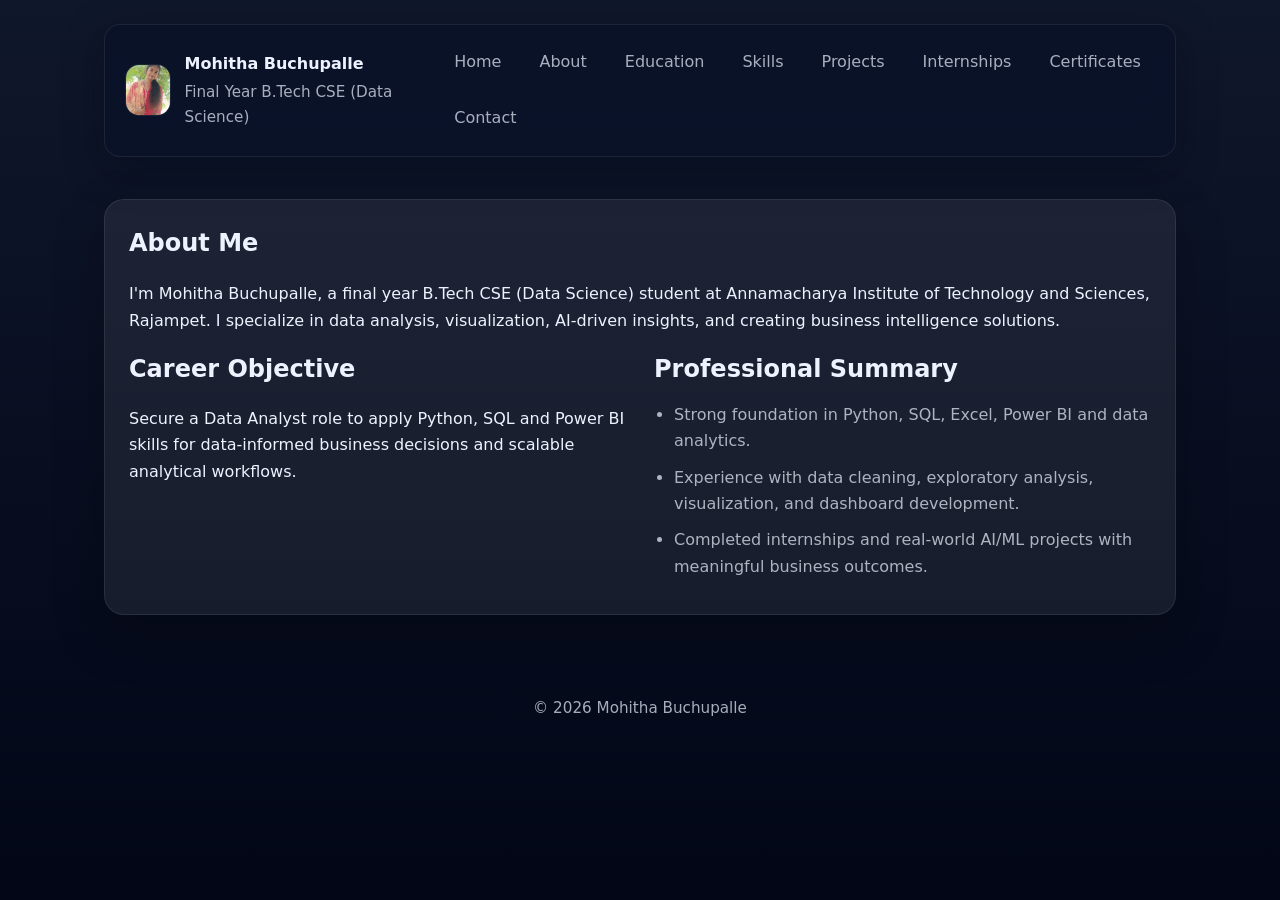
<file: about.html>
﻿<!doctype html>
<html lang="en">
<head>
  <meta charset="utf-8">
  <meta name="viewport" content="width=device-width, initial-scale=1">
  <meta name="description" content="About Mohitha Buchupalle - Final Year B.Tech CSE (Data Science)">
  <title>About | Mohitha Buchupalle</title>
  <link rel="stylesheet" href="style.css">
</head>
<body>
  <div class="container">
    <nav class="nav">
      <div class="brand"><img src="profile.jpg" alt="Mohitha profile"><div><strong>Mohitha Buchupalle</strong><span>Final Year B.Tech CSE (Data Science)</span></div></div>
      <div class="links">
        <a href="index.html">Home</a>
        <a href="about.html">About</a>
        <a href="education.html">Education</a>
        <a href="skills.html">Skills</a>
        <a href="projects.html">Projects</a>
        <a href="internships.html">Internships</a>
        <a href="certificates.html">Certificates</a>
        <a href="contact.html">Contact</a>
      </div>
    </nav>
    <main>
      <section class="section reveal card">
        <h1>About Me</h1>
        <p>I'm Mohitha Buchupalle, a final year B.Tech CSE (Data Science) student at Annamacharya Institute of Technology and Sciences, Rajampet. I specialize in data analysis, visualization, AI-driven insights, and creating business intelligence solutions.</p>
        <div class="split-grid">
          <div>
            <h2>Career Objective</h2>
            <p>Secure a Data Analyst role to apply Python, SQL and Power BI skills for data-informed business decisions and scalable analytical workflows.</p>
          </div>
          <div>
            <h2>Professional Summary</h2>
            <ul>
              <li>Strong foundation in Python, SQL, Excel, Power BI and data analytics.</li>
              <li>Experience with data cleaning, exploratory analysis, visualization, and dashboard development.</li>
              <li>Completed internships and real-world AI/ML projects with meaningful business outcomes.</li>
            </ul>
          </div>
        </div>
      </section>
    </main>
    <footer class="footer">
      <p>© 2026 Mohitha Buchupalle</p>
    </footer>
  </div>
  <script src="script.js"></script>
</body>
</html>
</file>
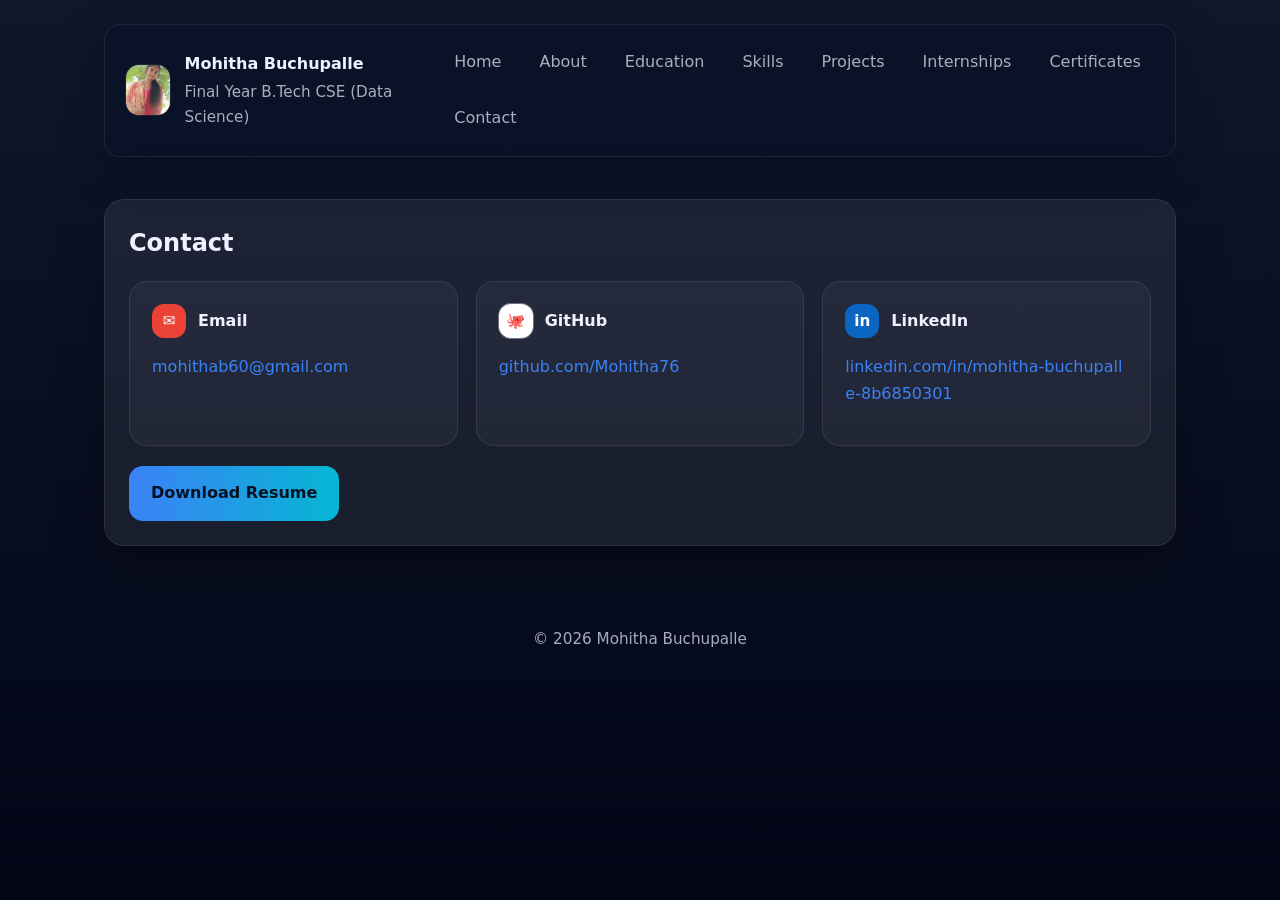
<file: contact.html>
﻿<!doctype html>
<html lang="en">
<head>
  <meta charset="utf-8">
  <meta name="viewport" content="width=device-width, initial-scale=1">
  <meta name="description" content="Contact Mohitha Buchupalle for data analytics and AI roles">
  <title>Contact | Mohitha Buchupalle</title>
  <link rel="stylesheet" href="style.css">
</head>
<body>
  <div class="container">
    <nav class="nav">
      <div class="brand"><img src="profile.jpg" alt="Mohitha profile"><div><strong>Mohitha Buchupalle</strong><span>Final Year B.Tech CSE (Data Science)</span></div></div>
      <div class="links">
        <a href="index.html">Home</a>
        <a href="about.html">About</a>
        <a href="education.html">Education</a>
        <a href="skills.html">Skills</a>
        <a href="projects.html">Projects</a>
        <a href="internships.html">Internships</a>
        <a href="certificates.html">Certificates</a>
        <a href="contact.html">Contact</a>
      </div>
    </nav>
    <main>
      <section class="section reveal card">
        <h1>Contact</h1>
        <div class="contact-grid">
          <div class="contact-card contact-email">
            <div class="contact-row"><span class="contact-icon">✉</span><strong>Email</strong></div>
            <p><a href="mailto:mohithab60@gmail.com">mohithab60@gmail.com</a></p>
          </div>
          <div class="contact-card contact-github">
            <div class="contact-row"><span class="contact-icon">🐙</span><strong>GitHub</strong></div>
            <p><a href="https://github.com/Mohitha76" target="_blank" rel="noopener noreferrer">github.com/Mohitha76</a></p>
          </div>
          <div class="contact-card contact-linkedin">
            <div class="contact-row"><span class="contact-icon">in</span><strong>LinkedIn</strong></div>
            <p><a href="https://www.linkedin.com/in/mohitha-buchupalle-8b6850301/" target="_blank" rel="noopener noreferrer">linkedin.com/in/mohitha-buchupalle-8b6850301</a></p>
          </div>
        </div>
        <div class="contact-actions"><a class="btn" href="resume.pdf" download>Download Resume</a></div>
      </section>
    </main>
    <footer class="footer">
      <p>© 2026 Mohitha Buchupalle</p>
    </footer>
  </div>
  <script src="script.js"></script>
</body>
</html>
</file>
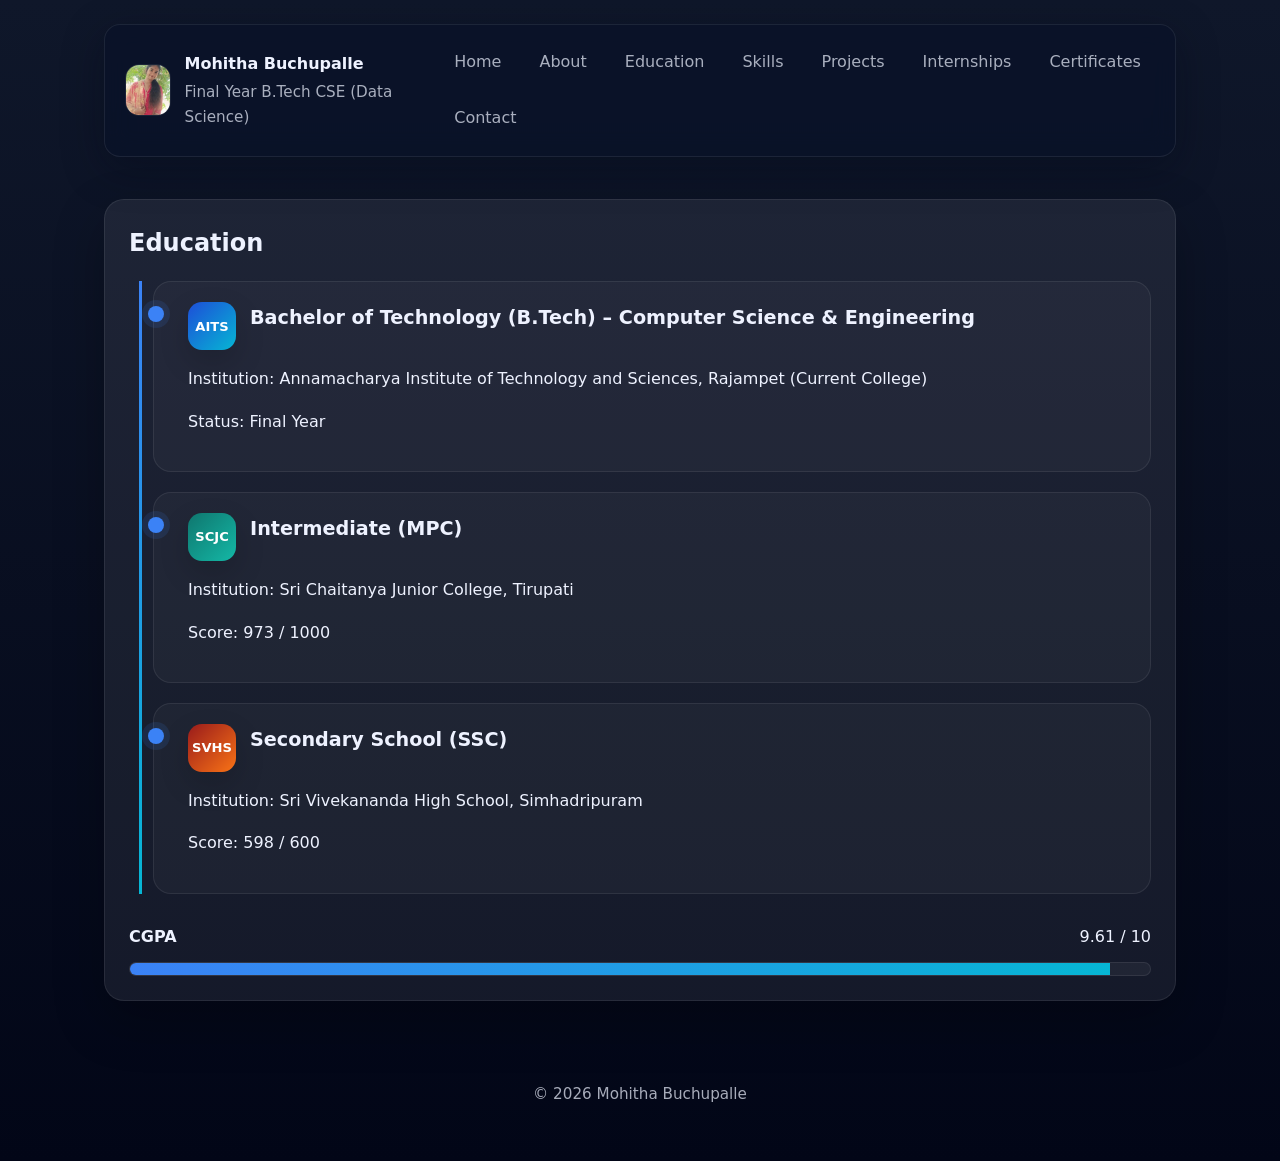
<file: education.html>
﻿<!doctype html>
<html lang="en">
<head>
  <meta charset="utf-8">
  <meta name="viewport" content="width=device-width, initial-scale=1">
  <meta name="description" content="Education timeline and CGPA progress for Mohitha Buchupalle">
  <title>Education | Mohitha Buchupalle</title>
  <link rel="stylesheet" href="style.css">
</head>
<body>
  <div class="container">
    <nav class="nav">
      <div class="brand"><img src="profile.jpg" alt="Mohitha profile"><div><strong>Mohitha Buchupalle</strong><span>Final Year B.Tech CSE (Data Science)</span></div></div>
      <div class="links">
        <a href="index.html">Home</a>
        <a href="about.html">About</a>
        <a href="education.html">Education</a>
        <a href="skills.html">Skills</a>
        <a href="projects.html">Projects</a>
        <a href="internships.html">Internships</a>
        <a href="certificates.html">Certificates</a>
        <a href="contact.html">Contact</a>
      </div>
    </nav>
    <main>
      <section class="section reveal card">
        <h1>Education</h1>
        <div class="timeline">
          <div class="timeline-item">
            <span class="timeline-marker"></span>
            <div class="education-entry">
              <div class="edu-title"><span class="edu-logo edu-aits">AITS</span><h2>Bachelor of Technology (B.Tech) – Computer Science & Engineering</h2></div>
              <p>Institution: Annamacharya Institute of Technology and Sciences, Rajampet (Current College)</p>
              <p>Status: Final Year</p>
            </div>
          </div>
          <div class="timeline-item">
            <span class="timeline-marker"></span>
            <div class="education-entry">
              <div class="edu-title"><span class="edu-logo edu-chaitanya">SCJC</span><h2>Intermediate (MPC)</h2></div>
              <p>Institution: Sri Chaitanya Junior College, Tirupati</p>
              <p>Score: 973 / 1000</p>
            </div>
          </div>
          <div class="timeline-item">
            <span class="timeline-marker"></span>
            <div class="education-entry">
              <div class="edu-title"><span class="edu-logo edu-vivekananda">SVHS</span><h2>Secondary School (SSC)</h2></div>
              <p>Institution: Sri Vivekananda High School, Simhadripuram</p>
              <p>Score: 598 / 600</p>
            </div>
          </div>
        </div>
        <div class="progress-card">
          <div class="progress-header">
            <div><strong>CGPA</strong></div>
            <div>9.61 / 10</div>
          </div>
          <div class="progress"><i data-progress="96.1"></i></div>
        </div>
      </section>
    </main>
    <footer class="footer">
      <p>© 2026 Mohitha Buchupalle</p>
    </footer>
  </div>
  <script src="script.js"></script>
</body>
</html>
</file>
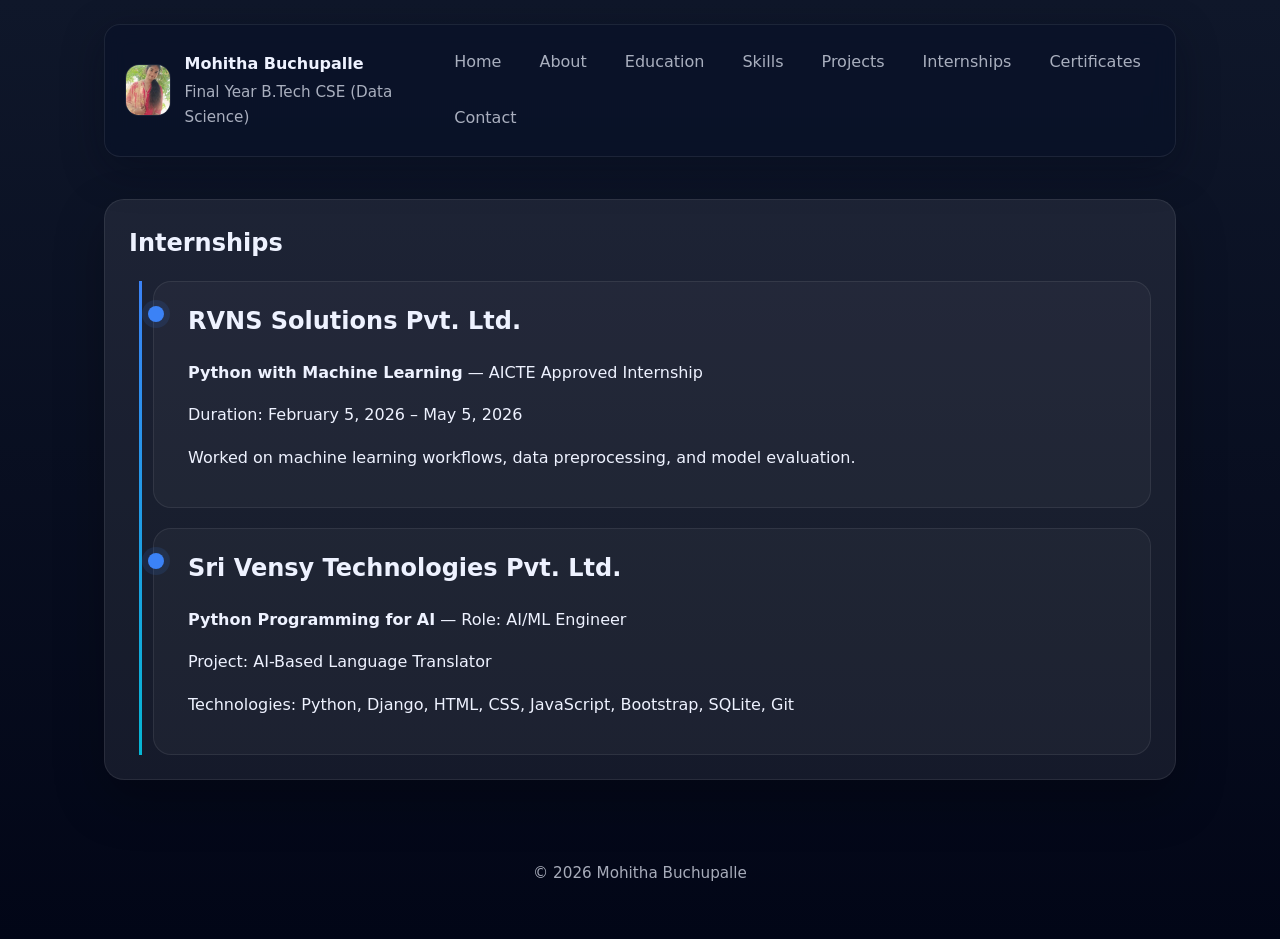
<file: internships.html>
﻿<!doctype html>
<html lang="en">
<head>
  <meta charset="utf-8">
  <meta name="viewport" content="width=device-width, initial-scale=1">
  <meta name="description" content="Internships completed by Mohitha Buchupalle">
  <title>Internships | Mohitha Buchupalle</title>
  <link rel="stylesheet" href="style.css">
</head>
<body>
  <div class="container">
    <nav class="nav">
      <div class="brand"><img src="profile.jpg" alt="Mohitha profile"><div><strong>Mohitha Buchupalle</strong><span>Final Year B.Tech CSE (Data Science)</span></div></div>
      <div class="links">
        <a href="index.html">Home</a>
        <a href="about.html">About</a>
        <a href="education.html">Education</a>
        <a href="skills.html">Skills</a>
        <a href="projects.html">Projects</a>
        <a href="internships.html">Internships</a>
        <a href="certificates.html">Certificates</a>
        <a href="contact.html">Contact</a>
      </div>
    </nav>
    <main>
      <section class="section reveal card">
        <h1>Internships</h1>
        <div class="timeline">
          <div class="timeline-item">
            <span class="timeline-marker"></span>
            <div>
              <h2>RVNS Solutions Pvt. Ltd.</h2>
              <p><strong>Python with Machine Learning</strong> — AICTE Approved Internship</p>
              <p>Duration: February 5, 2026 – May 5, 2026</p>
              <p>Worked on machine learning workflows, data preprocessing, and model evaluation.</p>
            </div>
          </div>
          <div class="timeline-item">
            <span class="timeline-marker"></span>
            <div>
              <h2>Sri Vensy Technologies Pvt. Ltd.</h2>
              <p><strong>Python Programming for AI</strong> — Role: AI/ML Engineer</p>
              <p>Project: AI-Based Language Translator</p>
              <p>Technologies: Python, Django, HTML, CSS, JavaScript, Bootstrap, SQLite, Git</p>
            </div>
          </div>
        </div>
      </section>
    </main>
    <footer class="footer">
      <p>© 2026 Mohitha Buchupalle</p>
    </footer>
  </div>
  <script src="script.js"></script>
</body>
</html>
</file>
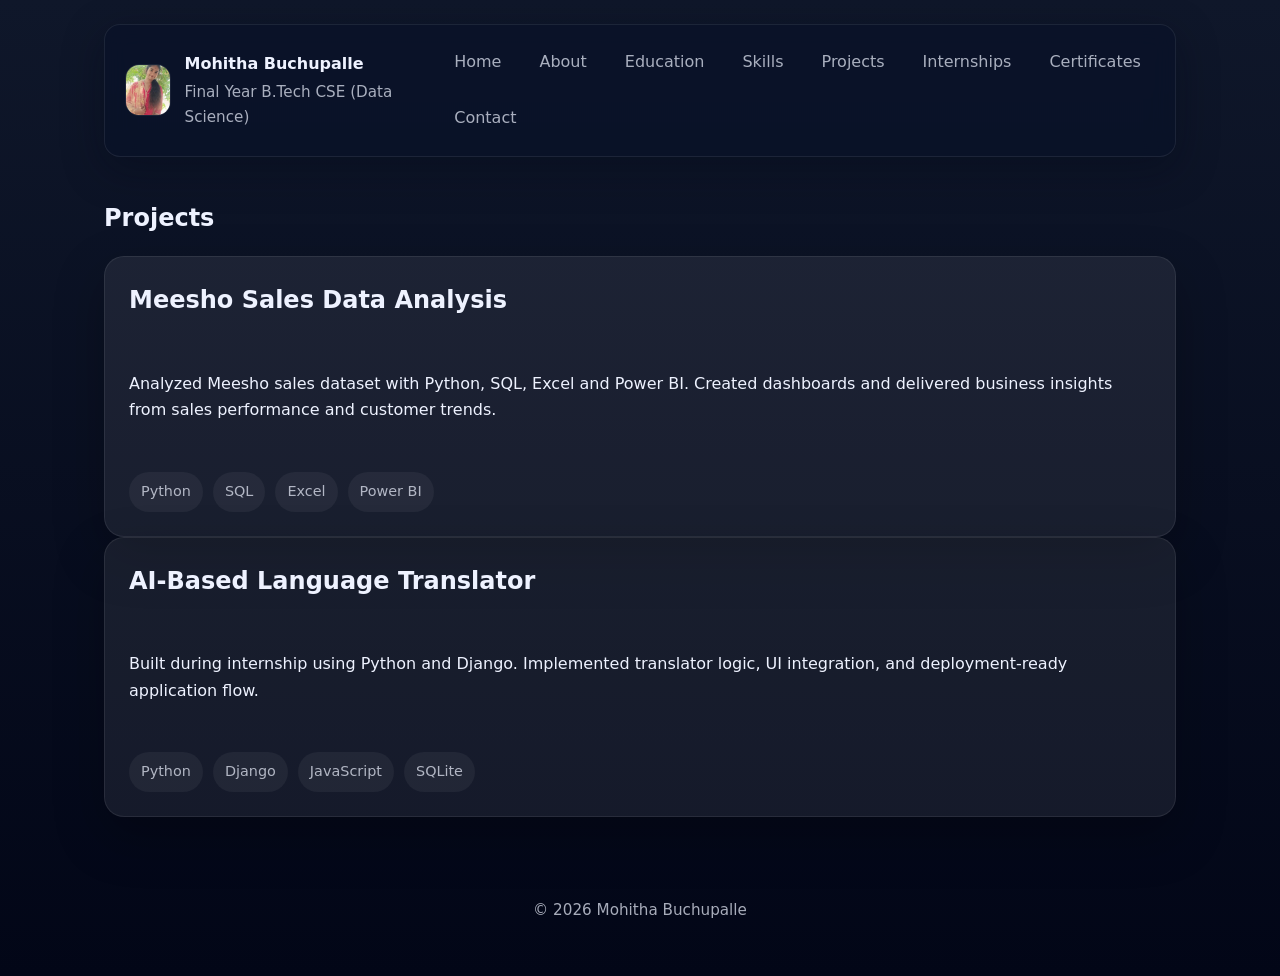
<file: projects.html>
﻿<!doctype html>
<html lang="en">
<head>
  <meta charset="utf-8">
  <meta name="viewport" content="width=device-width, initial-scale=1">
  <meta name="description" content="Projects by Mohitha Buchupalle">
  <title>Projects | Mohitha Buchupalle</title>
  <link rel="stylesheet" href="style.css">
</head>
<body>
  <div class="container">
    <nav class="nav">
      <div class="brand"><img src="profile.jpg" alt="Mohitha profile"><div><strong>Mohitha Buchupalle</strong><span>Final Year B.Tech CSE (Data Science)</span></div></div>
      <div class="links">
        <a href="index.html">Home</a>
        <a href="about.html">About</a>
        <a href="education.html">Education</a>
        <a href="skills.html">Skills</a>
        <a href="projects.html">Projects</a>
        <a href="internships.html">Internships</a>
        <a href="certificates.html">Certificates</a>
        <a href="contact.html">Contact</a>
      </div>
    </nav>
    <main>
      <section class="section reveal">
        <h1>Projects</h1>
        <div class="projects-grid">
          <article class="project card">
            <h2>Meesho Sales Data Analysis</h2>
            <p>Analyzed Meesho sales dataset with Python, SQL, Excel and Power BI. Created dashboards and delivered business insights from sales performance and customer trends.</p>
            <div class="tech-list"><span class="tech">Python</span><span class="tech">SQL</span><span class="tech">Excel</span><span class="tech">Power BI</span></div>
          </article>
          <article class="project card">
            <h2>AI-Based Language Translator</h2>
            <p>Built during internship using Python and Django. Implemented translator logic, UI integration, and deployment-ready application flow.</p>
            <div class="tech-list"><span class="tech">Python</span><span class="tech">Django</span><span class="tech">JavaScript</span><span class="tech">SQLite</span></div>
          </article>
        </div>
      </section>
    </main>
    <footer class="footer">
      <p>© 2026 Mohitha Buchupalle</p>
    </footer>
  </div>
  <script src="script.js"></script>
</body>
</html>
</file>
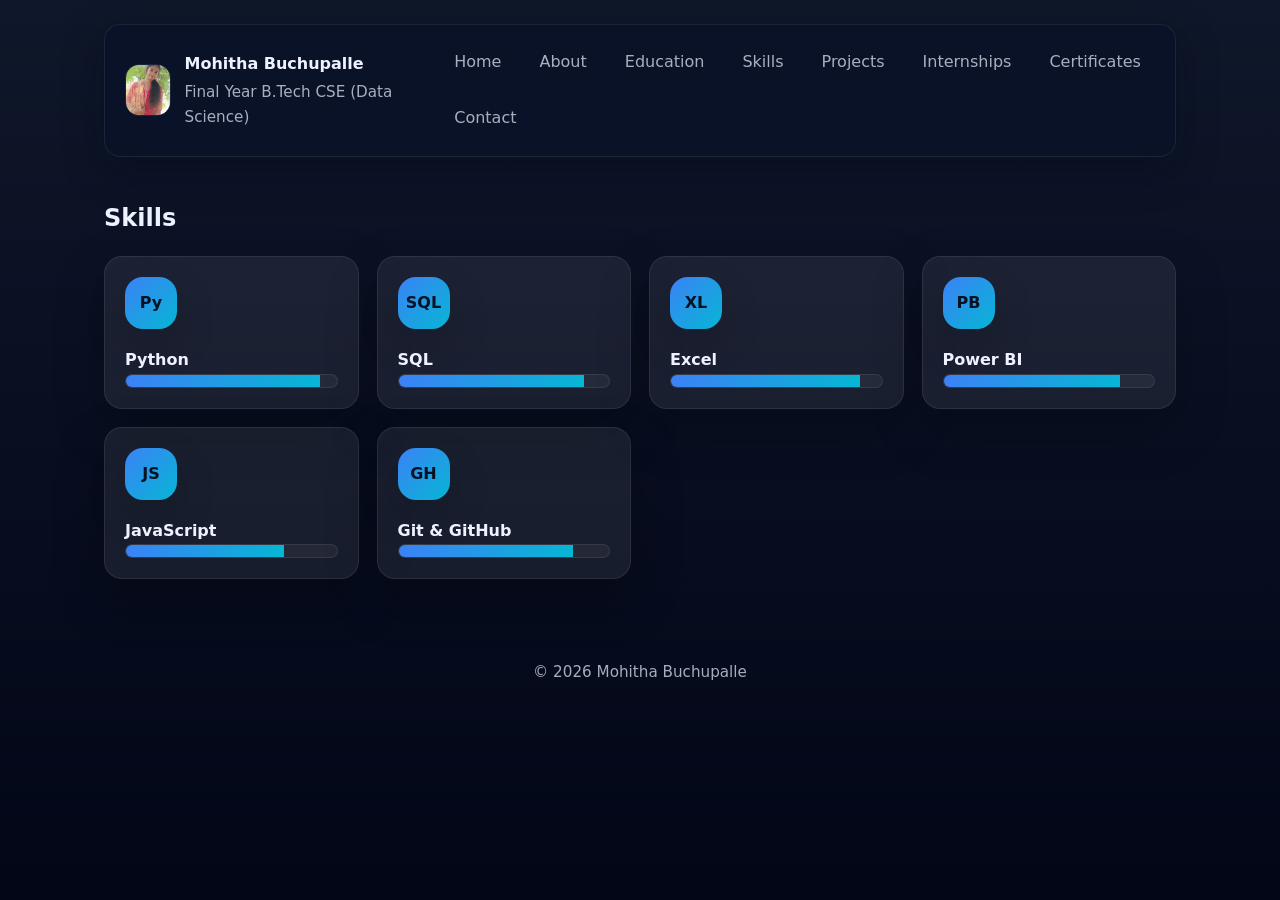
<file: skills.html>
﻿<!doctype html>
<html lang="en">
<head>
  <meta charset="utf-8">
  <meta name="viewport" content="width=device-width, initial-scale=1">
  <meta name="description" content="Skills of Mohitha Buchupalle">
  <title>Skills | Mohitha Buchupalle</title>
  <link rel="stylesheet" href="style.css">
</head>
<body>
  <div class="container">
    <nav class="nav">
      <div class="brand"><img src="profile.jpg" alt="Mohitha profile"><div><strong>Mohitha Buchupalle</strong><span>Final Year B.Tech CSE (Data Science)</span></div></div>
      <div class="links">
        <a href="index.html">Home</a>
        <a href="about.html">About</a>
        <a href="education.html">Education</a>
        <a href="skills.html">Skills</a>
        <a href="projects.html">Projects</a>
        <a href="internships.html">Internships</a>
        <a href="certificates.html">Certificates</a>
        <a href="contact.html">Contact</a>
      </div>
    </nav>
    <main>
      <section class="section reveal">
        <h1>Skills</h1>
        <div class="skills-grid">
          <div class="skill card"><span class="skill-icon">Py</span><div><strong>Python</strong><div class="progress"><i data-progress="92"></i></div></div></div>
          <div class="skill card"><span class="skill-icon">SQL</span><div><strong>SQL</strong><div class="progress"><i data-progress="88"></i></div></div></div>
          <div class="skill card"><span class="skill-icon">XL</span><div><strong>Excel</strong><div class="progress"><i data-progress="90"></i></div></div></div>
          <div class="skill card"><span class="skill-icon">PB</span><div><strong>Power BI</strong><div class="progress"><i data-progress="84"></i></div></div></div>
          <div class="skill card"><span class="skill-icon">JS</span><div><strong>JavaScript</strong><div class="progress"><i data-progress="75"></i></div></div></div>
          <div class="skill card"><span class="skill-icon">GH</span><div><strong>Git & GitHub</strong><div class="progress"><i data-progress="83"></i></div></div></div>
        </div>
      </section>
    </main>
    <footer class="footer">
      <p>© 2026 Mohitha Buchupalle</p>
    </footer>
  </div>
  <script src="script.js"></script>
</body>
</html>
</file>
<file: style.css>
﻿:root{
  --bg1:#0f172a;
  --bg2:#020617;
  --primary:#3B82F6;
  --accent:#06B6D4;
  --card:rgba(255,255,255,0.07);
  --glass:rgba(255,255,255,0.08);
  --text:#eef2ff;
  --muted:rgba(238,242,255,0.7);
  --border:rgba(255,255,255,0.08);
}
*{box-sizing:border-box}
html{scroll-behavior:smooth}
body{margin:0;font-family:Inter,system-ui,-apple-system,'Segoe UI',sans-serif;background:linear-gradient(180deg,var(--bg1),var(--bg2));color:var(--text);line-height:1.65;min-height:100vh}
a{text-decoration:none;color:var(--primary)}
button, .btn{font:inherit}
.container{max-width:1120px;margin:0 auto;padding:24px}
.nav{position:sticky;top:14px;z-index:100;background:rgba(10,18,41,0.85);backdrop-filter:blur(12px);border:1px solid var(--border);border-radius:16px;display:flex;align-items:center;gap:14px;padding:14px 20px;box-shadow:0 12px 40px rgba(1,8,24,0.35)}
.brand{display:flex;align-items:center;gap:14px}
.brand img{width:52px;height:52px;border-radius:14px;object-fit:cover;border:1px solid rgba(255,255,255,0.08)}
.brand span{display:block;font-size:0.95rem;color:var(--muted);margin-top:2px}
.nav .links{margin-left:auto;display:flex;flex-wrap:wrap;gap:10px}
.nav .links a{padding:10px 14px;border-radius:10px;color:var(--muted);transition:all 0.25s ease}
.nav .links a:hover{background:rgba(59,130,246,0.12);color:#fff}
.section{margin-top:42px}
.section h1, .section h2{margin:0 0 18px;font-weight:700}
.card{background:var(--card);border:1px solid var(--border);border-radius:20px;padding:24px;box-shadow:0 20px 50px rgba(0,0,0,0.25)}
.hero{display:grid;grid-template-columns:420px 1fr;gap:40px;align-items:center;min-height:calc(100vh - 160px)}
.hero-image{display:flex;justify-content:center}
.profile-img{width:100%;max-width:420px;border-radius:26px;border:1px solid var(--border);box-shadow:0 30px 80px rgba(0,0,0,0.32)}
.hero-copy .eyebrow{margin:0;color:var(--muted);text-transform:uppercase;letter-spacing:0.16em;font-size:0.9rem}
.hero-copy h1{margin:12px 0 16px;font-size:3.4rem;line-height:1.02}
.typing{margin:0 0 20px;font-size:1.1rem;color:var(--accent);font-weight:700;min-height:28px}
.hero-text{max-width:680px;color:var(--muted)}
.button-row{display:flex;flex-wrap:wrap;gap:12px;margin-top:30px}
.btn{display:inline-flex;align-items:center;justify-content:center;padding:14px 22px;border-radius:14px;background:linear-gradient(90deg,var(--primary),var(--accent));color:#061223;font-weight:700;border:none;cursor:pointer;transition:transform .2s ease,box-shadow .2s ease}
.btn:hover{transform:translateY(-2px);box-shadow:0 18px 45px rgba(59,130,246,0.3)}
.btn.ghost{background:transparent;color:var(--text);border:1px solid var(--border)}
.highlight-card{display:grid;gap:16px}
.meta{margin-top:16px;color:var(--muted)}
.overview-grid{display:grid;grid-template-columns:repeat(auto-fit,minmax(220px,1fr));gap:18px}
.feature-card{min-height:140px}
.split-grid{display:grid;grid-template-columns:1fr 1fr;gap:28px}
.split-grid h2{margin-bottom:12px}
.split-grid ul{padding-left:20px;margin:0;color:var(--muted)}
.split-grid li{margin-bottom:10px}
.timeline{position:relative;padding-left:24px;display:grid;gap:20px}
.timeline::before{content:'';position:absolute;left:10px;top:0;width:3px;height:100%;background:linear-gradient(180deg,var(--primary),var(--accent))}
.timeline-item{position:relative;padding:20px 20px 20px 34px;border-radius:18px;background:rgba(255,255,255,0.03);border:1px solid var(--border)}
.timeline-marker{position:absolute;left:-6px;top:24px;width:16px;height:16px;border-radius:50%;background:var(--primary);box-shadow:0 0 0 6px rgba(59,130,246,0.12)}
.progress-card{margin-top:30px}
.progress-header{display:flex;justify-content:space-between;align-items:center;margin-bottom:12px}
.progress{height:14px;background:rgba(255,255,255,0.05);border-radius:999px;overflow:hidden;border:1px solid var(--border)}
.progress > i{display:block;height:100%;width:0%;background:linear-gradient(90deg,var(--primary),var(--accent));transition:width 1.2s ease}
.skills-grid{display:grid;grid-template-columns:repeat(auto-fit,minmax(220px,1fr));gap:18px}
.skill{display:flex;flex-direction:column;gap:18px;padding:20px;border-radius:18px}
.skill-icon{display:inline-flex;align-items:center;justify-content:center;width:52px;height:52px;border-radius:18px;background:linear-gradient(135deg,var(--primary),var(--accent));color:#061223;font-weight:700;box-shadow:0 16px 40px rgba(0,0,0,0.17)}
.project{display:grid;gap:16px}
.tech-list{display:flex;flex-wrap:wrap;gap:10px;margin-top:16px}
.tech{display:inline-flex;padding:8px 12px;border-radius:999px;background:rgba(255,255,255,0.05);color:var(--muted);font-size:0.9rem}
.gallery{display:grid;grid-template-columns:repeat(auto-fit,minmax(260px,1fr));gap:18px}
.gallery img{width:100%;height:280px;object-fit:cover;border-radius:20px;border:1px solid var(--border);box-shadow:0 18px 50px rgba(0,0,0,0.30);transition:transform .3s ease,box-shadow .3s ease}
.gallery img:hover{transform:translateY(-6px);box-shadow:0 24px 70px rgba(0,0,0,0.35)}
.contact-grid{display:grid;grid-template-columns:repeat(auto-fit,minmax(220px,1fr));gap:18px}
.contact-card{background:rgba(255,255,255,0.04);border:1px solid var(--border);border-radius:18px;padding:22px}
.contact-row{display:flex;align-items:center;gap:12px;margin-bottom:14px}
.contact-icon{width:34px;height:34px;border-radius:12px;display:inline-flex;align-items:center;justify-content:center;font-size:0.95rem;font-weight:700;color:#fff}
.contact-email .contact-icon{background:#EA4335}
.contact-github .contact-icon{background:#ffffff;color:#111;box-shadow:0 0 0 1px rgba(255,255,255,0.35)}
.contact-linkedin .contact-icon{background:#0A66C2}
.contact-card a{color:var(--primary);word-break:break-all}
.contact-actions{margin-top:20px}
.edu-title{display:flex;align-items:flex-start;gap:14px}
.edu-title h2{margin:0;font-size:1.2rem}
.edu-logo{width:48px;height:48px;border-radius:14px;display:inline-flex;align-items:center;justify-content:center;font-size:0.82rem;font-weight:700;color:#fff;text-transform:uppercase;box-shadow:0 12px 30px rgba(0,0,0,0.16)}
.edu-aits{background:linear-gradient(135deg,#1d4ed8,#06b6d4)}
.edu-chaitanya{background:linear-gradient(135deg,#0f766e,#14b8a6)}
.edu-vivekananda{background:linear-gradient(135deg,#991b1b,#f97316)}
.footer{margin-top:42px;padding:24px 0 14px;color:var(--muted);font-size:0.95rem;text-align:center}
.modal{position:fixed;inset:0;display:flex;align-items:center;justify-content:center;padding:28px;background:rgba(0,0,0,0.78);opacity:0;pointer-events:none;transition:opacity .2s ease,z-index .2s ease;z-index:1000}
.modal.show{opacity:1;pointer-events:auto}
.modal img{max-width:92%;max-height:92%;border-radius:18px;box-shadow:0 30px 80px rgba(0,0,0,0.55)}
.loader{position:fixed;inset:0;display:flex;align-items:center;justify-content:center;background:linear-gradient(180deg,var(--bg1),var(--bg2));z-index:1001}
.loader .ring{width:80px;height:80px;border-radius:50%;border:8px solid rgba(255,255,255,0.08);border-top-color:var(--primary);animation:spin 1s linear infinite}
@keyframes spin{to{transform:rotate(360deg)}}
.top-btn{position:fixed;right:22px;bottom:28px;padding:14px 16px;border:none;border-radius:14px;background:linear-gradient(90deg,var(--primary),var(--accent));color:#061223;cursor:pointer;box-shadow:0 18px 40px rgba(59,130,246,0.25);display:none;z-index:1000}
.top-btn.show{display:block}
.reveal{opacity:0;transform:translateY(30px);transition:opacity .75s ease,transform .75s ease}
.reveal.active{opacity:1;transform:translateY(0)}
@media(max-width:960px){.hero{grid-template-columns:1fr;min-height:auto}.hero-copy h1{font-size:2.8rem}.hero-text{max-width:100%}}
@media(max-width:720px){.container{padding:18px}.nav{flex-direction:column;align-items:flex-start}.nav .links{width:100%;justify-content:flex-start}.button-row{flex-direction:column;align-items:start}.skills-grid,.overview-grid,.contact-grid{grid-template-columns:1fr}.split-grid{grid-template-columns:1fr}.hero{padding-top:40px}}
</file>
